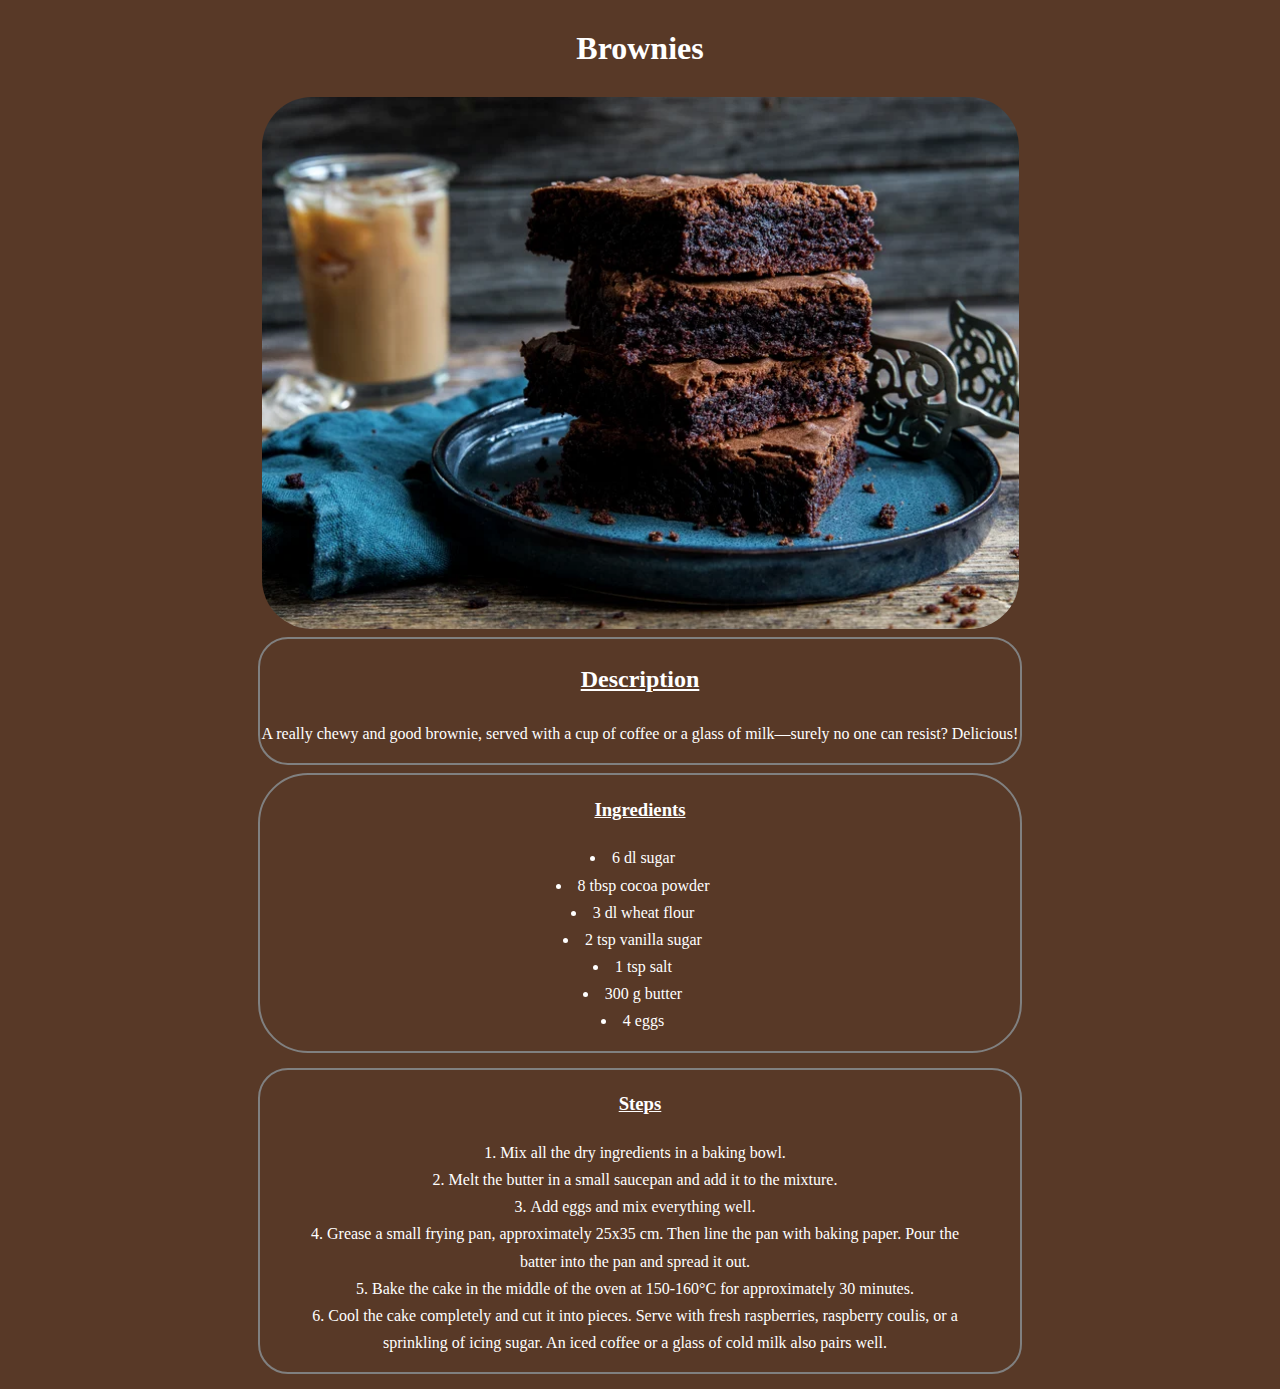
<file: recipes/brownie.html>
<!DOCTYPE html>
<html lang="en">
<head>
  <meta charset="UTF-8">
  <meta name="viewport" content="width=device-width, initial-scale=1.0">
  <title>Brownies</title>
  <link rel="stylesheet" href="styles/brownies.css">
</head>
<body>
  <div class="brownie-recipe">
    <h1 class="brownie-head">Brownies</h1>
    <div class="image">
      <img class="brownie-picture" src="img/brownies.png" alt="Brownies">
    </div>
    <div class="content-description">
      <h2 class="header">Description</h2>
      <p>
        A really chewy and good brownie, served with a cup of coffee or a glass of milk—surely no one can resist? Delicious!
      </p>
    </div>
    <div class="content-ingredients">
      <h3 class="header">Ingredients</h3>
      <ul class="ingredients">
        <li>6 dl sugar</li>
        <li>8 tbsp cocoa powder</li>
        <li>3 dl wheat flour</li>
        <li>2 tsp vanilla sugar</li>
        <li>1 tsp salt</li>
        <li>300 g butter</li>
        <li>4 eggs</li>
      </ul>
    </div>
    <div class="content-steps">
      <h3 class="header">Steps</h3>
      <ol class="steps">
        <li>Mix all the dry ingredients in a baking bowl.</li>
        <li>Melt the butter in a small saucepan and add it to the mixture.</li>
        <li>Add eggs and mix everything well.</li>
        <li>Grease a small frying pan, approximately 25x35 cm. Then line the pan with baking paper. Pour the batter into the pan and spread it out.</li>
        <li>Bake the cake in the middle of the oven at 150-160°C for approximately 30 minutes.</li>
        <li>Cool the cake completely and cut it into pieces. Serve with fresh raspberries, raspberry coulis, or a sprinkling of icing sugar. An iced coffee or a glass of cold milk also pairs well.</li>
      </ol>
    </div>
  </div>
</body>
</html>
</file>
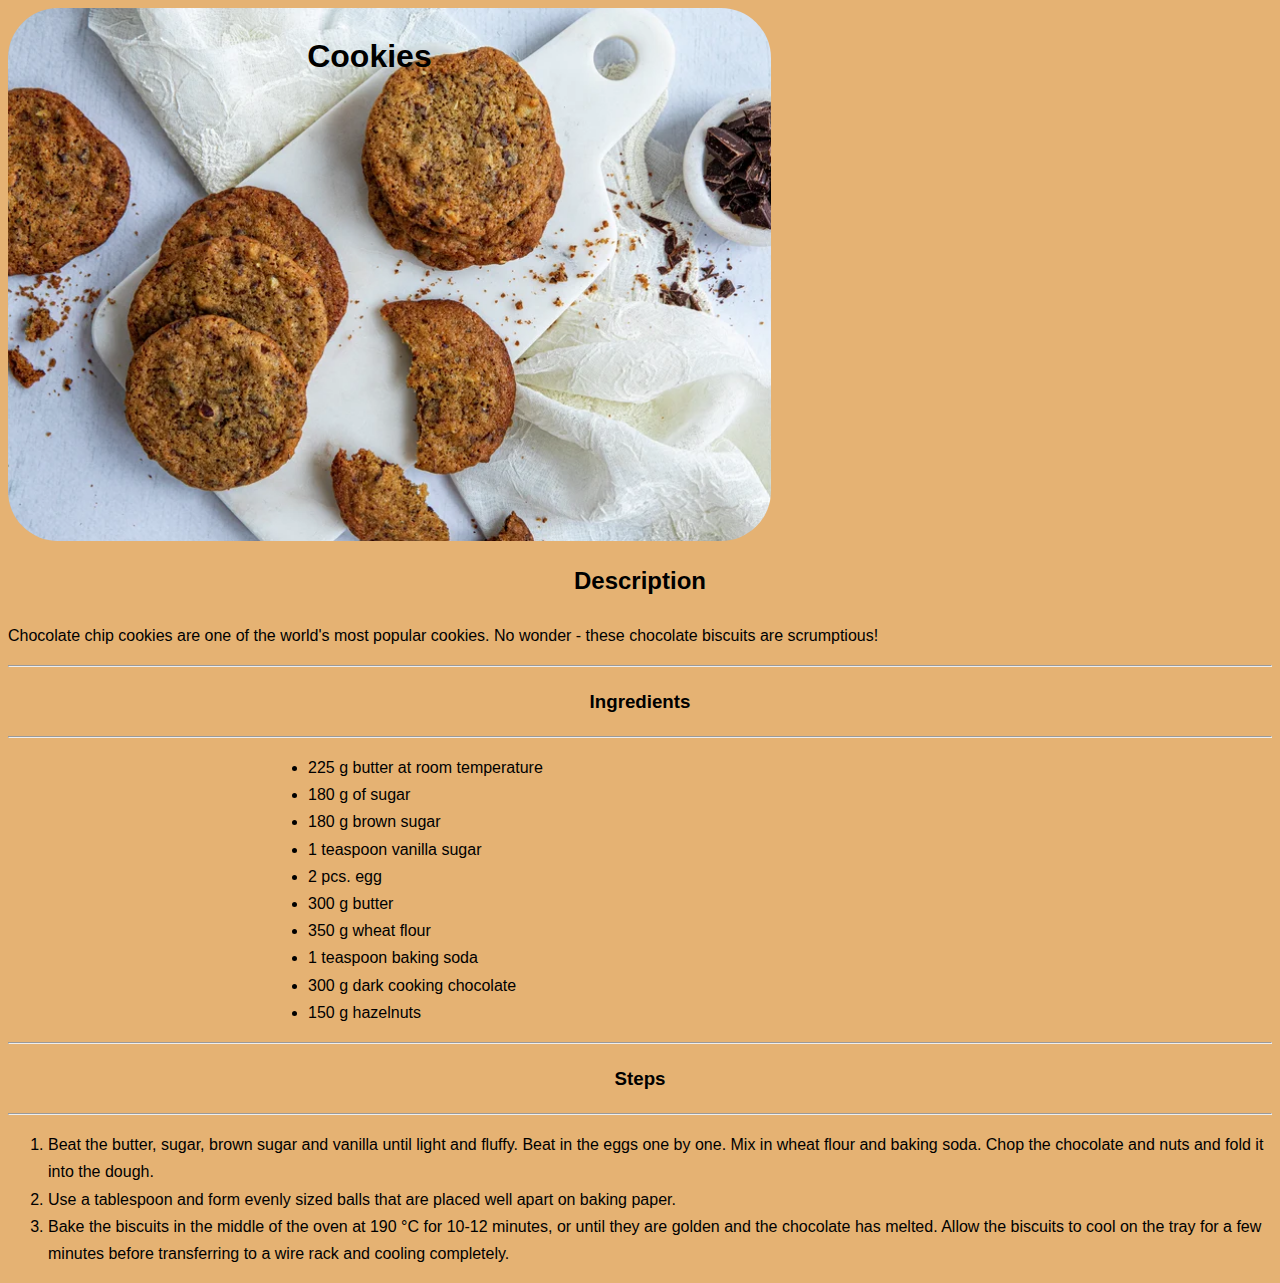
<file: recipes/cookies.html>
<!DOCTYPE html>
<html lang="en">
<head>
  <meta charset="UTF-8">
  <meta name="viewport" content="width=device-width, initial-scale=1.0">
  <title>Cookies</title>
  <link rel="stylesheet" href="styles/cookies.css">
</head>
<body>
  <h1 class="cookie-head">Cookies</h1>
  <img class="cookie-picture" src="img/cookies.png">

  <h2 class="head">Description</h2>
  <p>
    Chocolate chip cookies are one of the world's most popular cookies. No wonder - these chocolate biscuits are scrumptious!</p>
  <hr>
  <h3 class="head">Ingredients</h3>
  <hr>
  <ul>
    <li>225 g butter at room temperature</li>
    <li>180 g of sugar</li>
    <li>180 g brown sugar</li>
    <li>1 teaspoon vanilla sugar </li>
    <li>2 pcs. egg</li>
    <li>300 g butter</li>
    <li>350 g wheat flour</li>
    <li>1 teaspoon baking soda</li>
    <li>300 g dark cooking chocolate</li>
    <li>150 g hazelnuts</li>
  </ul>
  <hr>
  <h3 class="head">Steps</h3>
  <hr>
  <ol>
    <li> Beat the butter, sugar, brown sugar and vanilla until light and fluffy. Beat in the eggs one by one. Mix in wheat flour and baking soda. Chop the chocolate and nuts and fold it into the dough.</li>
    <li> Use a tablespoon and form evenly sized balls that are placed well apart on baking paper.</li>
    <li> Bake the biscuits in the middle of the oven at 190 °C for 10-12 minutes, or until they are golden and the chocolate has melted. Allow the biscuits to cool on the tray for a few minutes before transferring to a wire rack and cooling completely.</li>

  </ol>
</body>
</html>
</file>
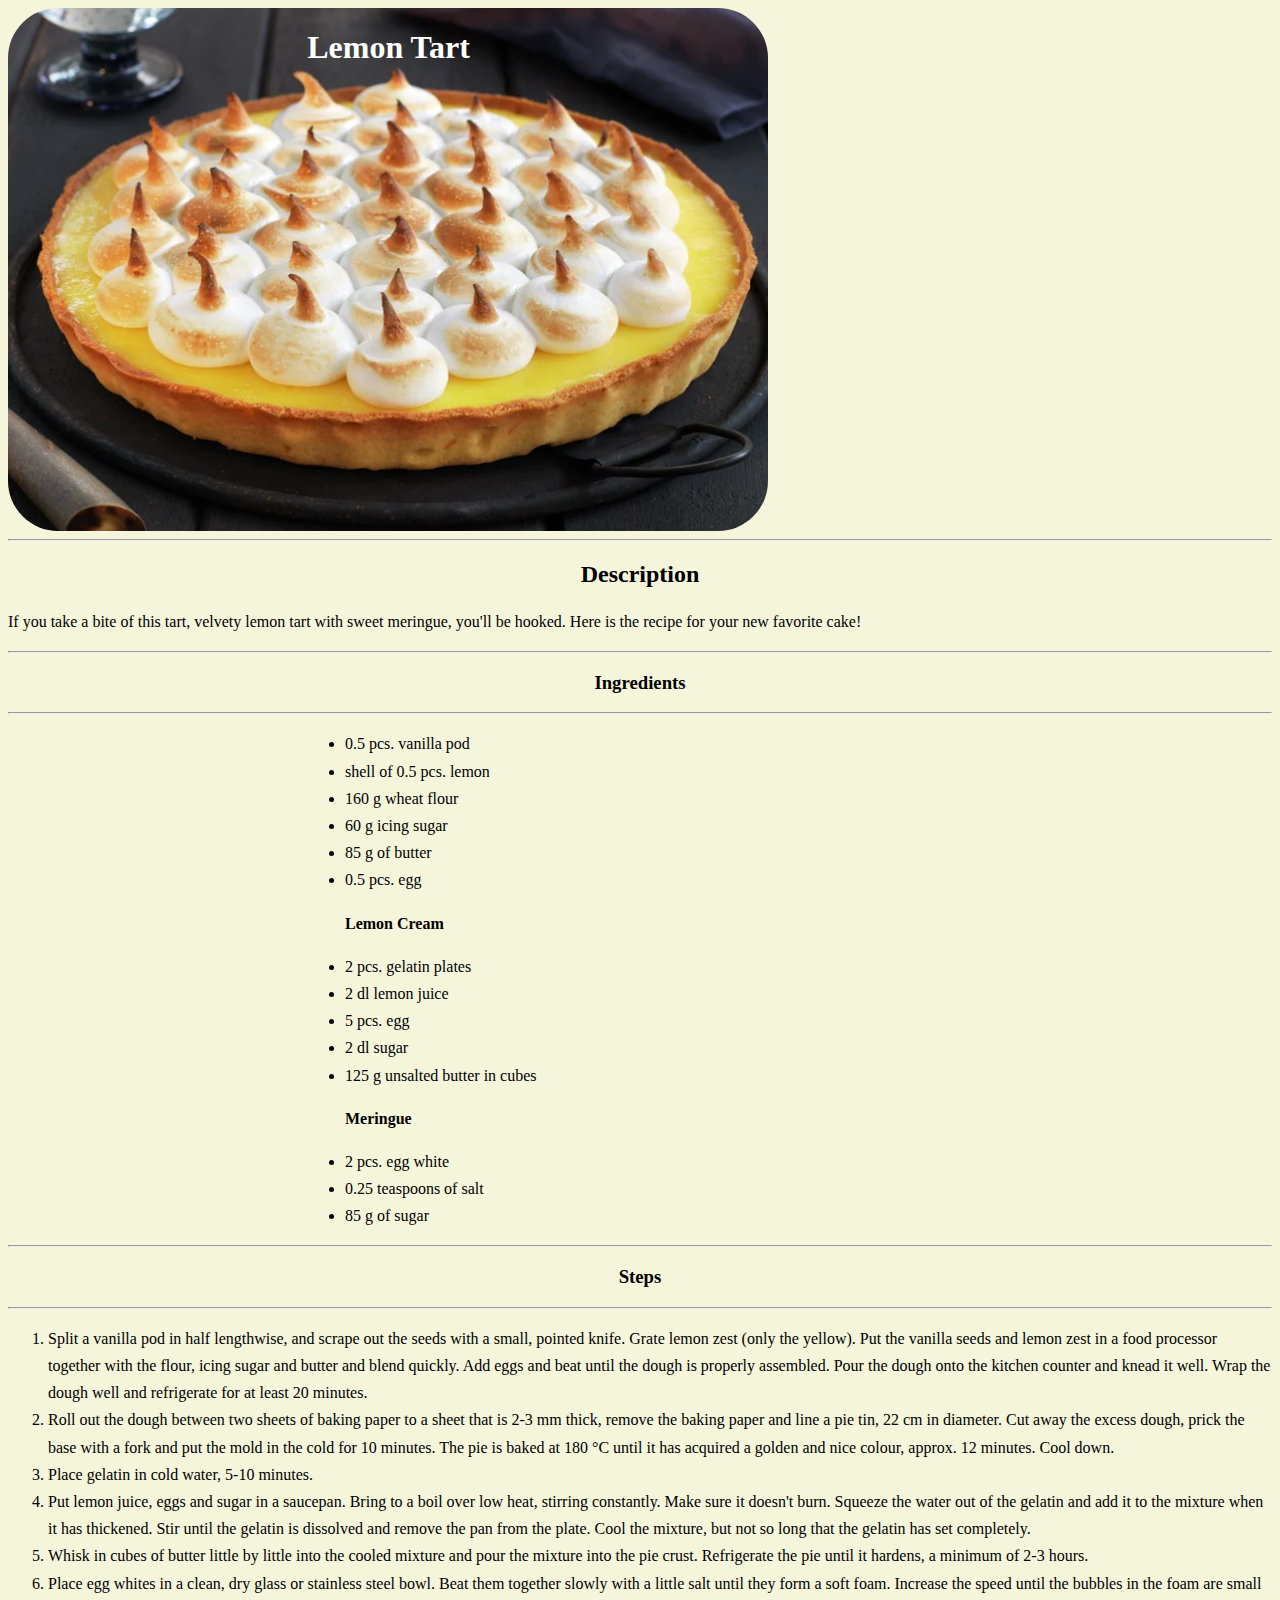
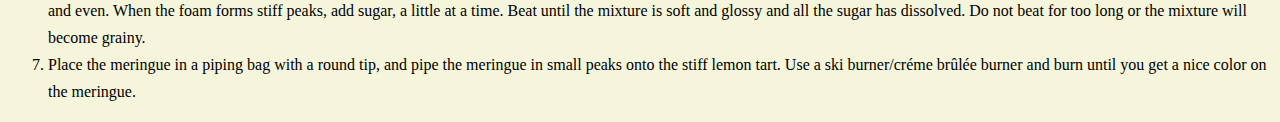
<file: recipes/lemontart.html>
<!DOCTYPE html>
<html lang="en">
<head>
  <meta charset="UTF-8">
  <meta name="viewport" content="width=device-width, initial-scale=1.0">
  <title>Lemon Tart</title>
  <link rel="stylesheet" href="./styles/lemontart.css">
</head>
<body>
  <div></div>
  <h1 class="lemontart-head">Lemon Tart</h1>
  <img class="lemontart-picture"  src="img/lemontart.png">
  <hr>
  <h2 class="head">Description</h2>
  
  <p>
    If you take a bite of this tart, velvety lemon tart with sweet meringue, you'll be hooked. Here is the recipe for your new favorite cake!</p>
  <hr>
    <h3 class="head">Ingredients</h3>
  <hr>
  <ul>
    <li>0.5 pcs. vanilla pod</li>
    <li>shell of 0.5 pcs. lemon</li>
    <li>160 g wheat flour</li>
    <li>60 g icing sugar </li>
    <li>85 g of butter</li>
    <li>0.5 pcs. egg</li>
    <p><strong>Lemon Cream</strong></p>
    <li>2 pcs. gelatin plates</li>
    <li>2 dl lemon juice</li>
    <li>5 pcs. egg</li>
    <li>2 dl sugar</li>
    <li>125 g unsalted butter in cubes</li>
    <p><strong>Meringue</strong></p>
    <li>2 pcs. egg white</li>
    <li>0.25 teaspoons of salt</li>
    <li>85 g of sugar</li>
  </ul>
  <hr>
  <h3 class="head">Steps</h3>
  <hr>
  <ol>
    <li> Split a vanilla pod in half lengthwise, and scrape out the seeds with a small, pointed knife. Grate lemon zest (only the yellow). Put the vanilla seeds and lemon zest in a food processor together with the flour, icing sugar and butter and blend quickly. Add eggs and beat until the dough is properly assembled. Pour the dough onto the kitchen counter and knead it well. Wrap the dough well and refrigerate for at least 20 minutes.</li>
    <li> Roll out the dough between two sheets of baking paper to a sheet that is 2-3 mm thick, remove the baking paper and line a pie tin, 22 cm in diameter. Cut away the excess dough, prick the base with a fork and put the mold in the cold for 10 minutes. The pie is baked at 180 °C until it has acquired a golden and nice colour, approx. 12 minutes. Cool down.  </li>
    <li> Place gelatin in cold water, 5-10 minutes.</li>
    <li> Put lemon juice, eggs and sugar in a saucepan. Bring to a boil over low heat, stirring constantly. Make sure it doesn't burn. Squeeze the water out of the gelatin and add it to the mixture when it has thickened. Stir until the gelatin is dissolved and remove the pan from the plate. Cool the mixture, but not so long that the gelatin has set completely. </li>
    <li> Whisk in cubes of butter little by little into the cooled mixture and pour the mixture into the pie crust. Refrigerate the pie until it hardens, a minimum of 2-3 hours. </li>
    <li> Place egg whites in a clean, dry glass or stainless steel bowl. Beat them together slowly with a little salt until they form a soft foam. Increase the speed until the bubbles in the foam are small and even. When the foam forms stiff peaks, add sugar, a little at a time. Beat until the mixture is soft and glossy and all the sugar has dissolved. Do not beat for too long or the mixture will become grainy.</li>
    <li> Place the meringue in a piping bag with a round tip, and pipe the meringue in small peaks onto the stiff lemon tart. Use a ski burner/créme brûlée burner and burn until you get a nice color on the meringue.</li>
  </ol>
</body>
</html>
</file>
<file: recipes/styles/brownies.css>
/* General Styles */
body {
    background-color: rgb(88, 57, 39);
}

p, ul, ol, .brownie-head, .header {
    font-family: serif;
    color: white;
    line-height: 1.7;
}

/* Header Styles */
.header {
    text-decoration: underline;
    font-weight: bold;
}

/* Brownie Head Styles */
.brownie-head {
    display: block;
}

/* Brownie Recipe Styles */
.brownie-recipe {
    text-align: center;
}

/* Content Description Styles */
.content-description {
    border: 2px solid gray;
    border-radius: 30px;
    margin: 8px 250px;
}

/* Content Ingredients Styles */
.content-ingredients {
    border: 2px solid gray;
    border-radius: 50px;
    list-style-position: inside;
    margin: 8px 250px;
}

/* Content Steps Styles */
.content-steps {
    border: 2px solid gray;
    border-radius: 30px;
    list-style-position: inside;
    margin: 15px 250px;
}

/* Ingredients and Steps Padding */
.ingredients {
    padding-right: 55px;
}

.steps {
    padding-right: 50px;
}

/* Brownie Picture Styles */
.brownie-picture {
    margin: 8px auto;
    display: block;
    border-radius: 50px;
}

/* Line Styles */
.line-one {
    border-bottom: 1px solid #888;
}
</file>
<file: recipes/styles/cookies.css>
p, ol, ul, .cookie-head, .head{
    font-family: Verdana, Geneva, Tahoma, sans-serif;
    line-height: 1.7;

}

body{
    background-color: rgb(229, 178, 115);
}

ul{
    margin-left: 260px;
}
.cookie-picture{
    border-radius: 50px;
    display: block;
}

.cookie-head{
    position: absolute;
    left: 24%;
}

.head{
    text-align: center;
    
}
</file>
<file: recipes/styles/lemontart.css>
p, ul, ol{
    font-family: 'Times New Roman', Times, serif;
    color: black;
    line-height: 1.7;
}

body{
    background-color: beige;
}

.lemontart-picture{
    display: block;
    border-radius: 50px;
}
.lemontart-head{
    position: absolute;
    left: 24%;
    color: white;
}
.head{
    text-align: center;
}
ul{
    margin-left: 297px;
}
</file>
